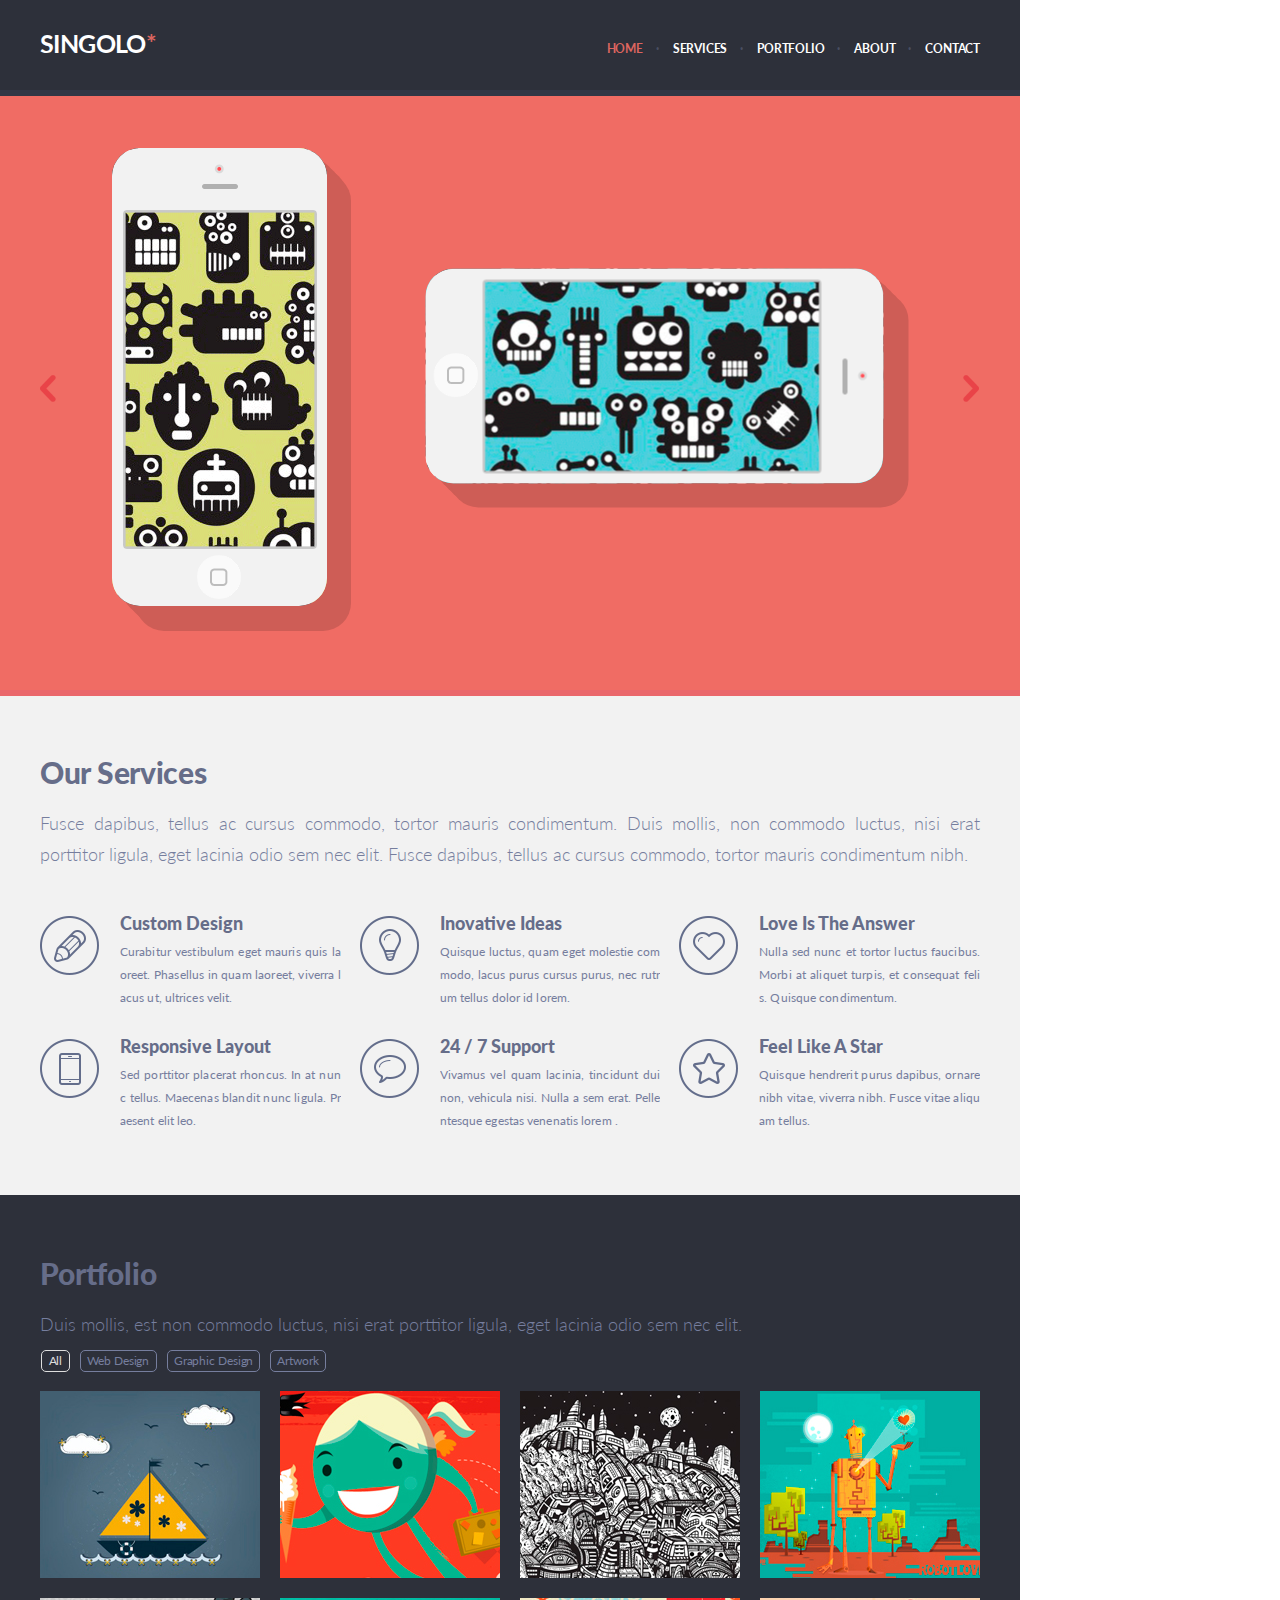
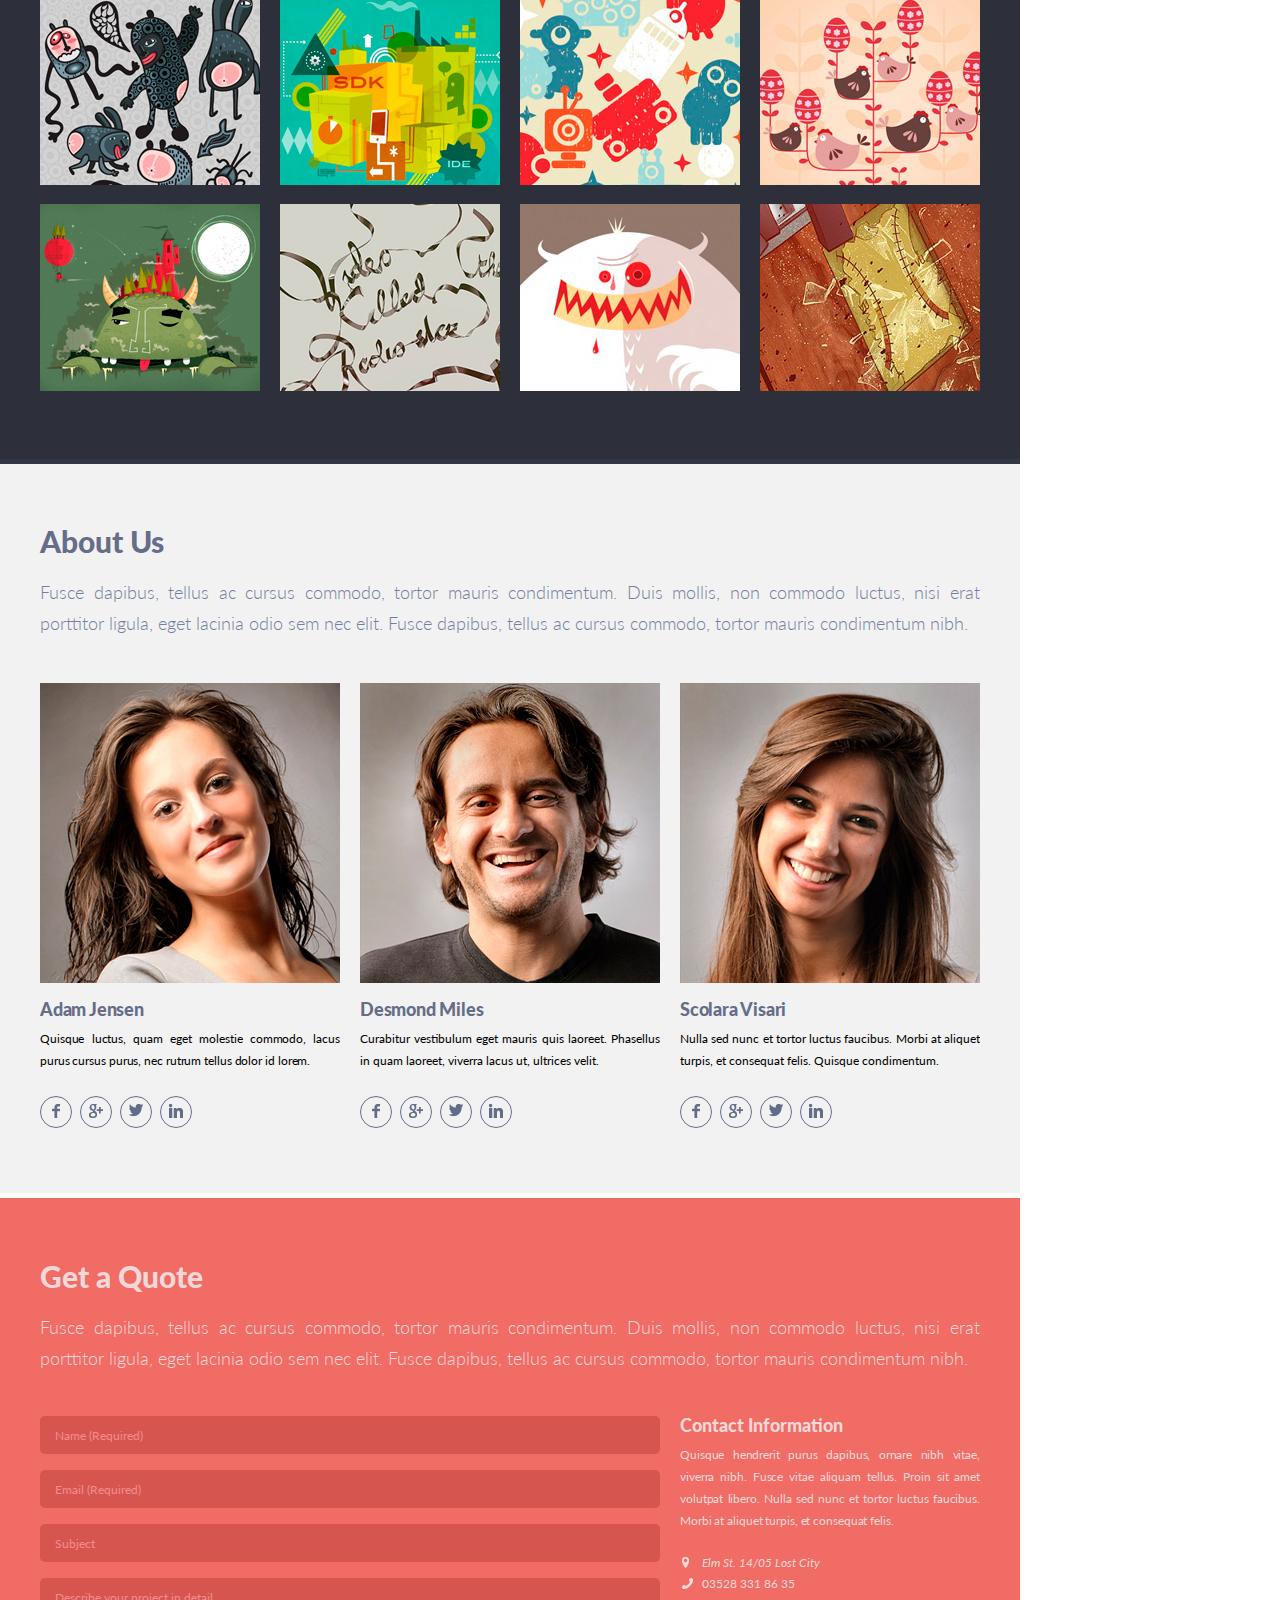
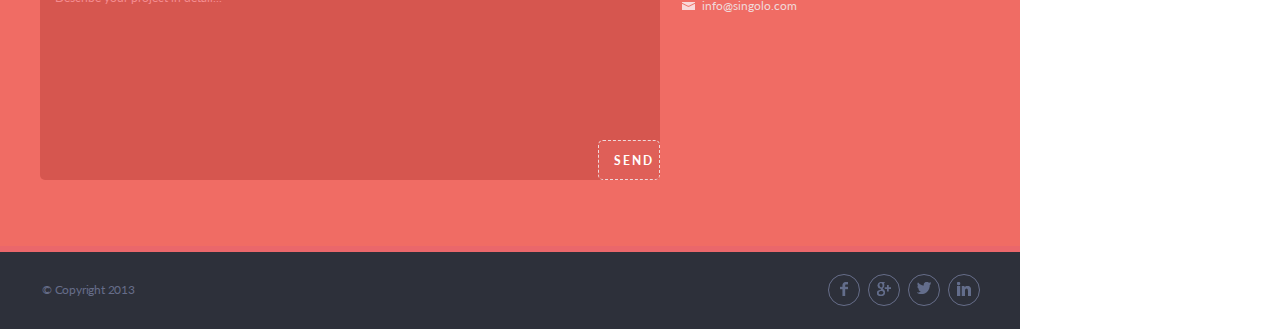
<file: index.html>
<!DOCTYPE html>
<html lang="en">
<head>
    <meta charset="UTF-8">
    <meta name="viewport" content="width=device-width, initial-scale=1.0">
    <link rel="stylesheet" href="style.css">
    <title>Singolo</title>
</head>
<body>
    <header class="header">
        <div class="wrapper">
            <h1 class="header__logo"><a href="singolo1.html">SINGOLO</a></h1>
            <nav class="header__navigation">
                <ul class="navigation__links">
                    <li class="navigation__link navigation__link_action">home</li>
                    <li class="navigation__link">services</li>
                    <li class="navigation__link">portfolio</li>
                    <li class="navigation__link">about</li>
                    <li class="navigation__link">contact</li>
                </ul>
            </nav>
        </div>
    </header>
    <main class="content">
        <section class="content__slider">
            <div class="wrapper">
                <div class="img_prev">
                    <img src="assets/prev.png" alt="prev">
                </div>
                <div class="slider">
                    <img src="assets/button.png" class="mobile__btn" id="first-mobile">
                    <img src="assets/button.png" class="mobile__btn" id="second-mobile">
                    <img src="assets/mobile1.png" alt="image1" class="slider__img">
                    <img src="assets/mobile1.png" alt="image2" class="slider__img">
                </div>
                <div class="img_next">
                    <img src="assets/next.png" alt="next">
                </div>
            </div>
        </section>
        <section class="content__services">
            <div class="wrapper">
                <h2 class="content__title">Our Services</h2>
                <div class="content__text">Fusce dapibus, tellus ac cursus commodo, tortor mauris condimentum. Duis
                    mollis, non commodo luctus, nisi erat porttitor ligula, eget lacinia odio sem nec elit. Fusce
                    dapibus, tellus ac cursus commodo, tortor mauris condimentum nibh.</div>
                <div class="services">
                    <div class="service">
                        <div class="service__icon"><img src="assets/pen.png" alt="service icon"></div>
                        <div class="service__content">
                            <div class="service__title">Custom Design</div>
                            <div class="service__text">Curabitur vestibulum eget mauris quis laoreet. Phasellus in quam
                                laoreet, viverra lacus ut, ultrices velit.</div>
                        </div>
                    </div>
                    <div class="service">
                        <div class="service__icon"><img src="assets/bulb.png" alt="service icon"></div>
                        <div class="service__content">
                            <div class="service__title">Inovative Ideas</div>
                            <div class="service__text">Quisque luctus, quam eget molestie commodo, lacus purus cursus
                                purus, nec rutrum tellus dolor id lorem.</div>
                        </div>
                    </div>
                    <div class="service">
                        <div class="service__icon"><img src="assets/heart.png" alt="service icon"></div>
                        <div class="service__content">
                            <div class="service__title">Love Is The Answer</div>
                            <div class="service__text">Nulla sed nunc et tortor luctus faucibus. Morbi at aliquet
                                turpis, et consequat felis. Quisque condimentum.</div>
                        </div>
                    </div>
                    <div class="service">
                        <div class="service__icon"><img src="assets/phone.png" alt="service icon"></div>
                        <div class="service__content">
                            <div class="service__title">Responsive Layout</div>
                            <div class="service__text">Sed porttitor placerat rhoncus. In at nunc tellus. Maecenas
                                blandit nunc ligula. Praesent elit leo.</div>
                        </div>
                    </div>
                    <div class="service">
                        <div class="service__icon"><img src="assets/bubble.png" alt="service icon"></div>
                        <div class="service__content">
                            <div class="service__title">24 / 7 Support</div>
                            <div class="service__text">Vivamus vel quam lacinia, tincidunt dui non, vehicula nisi. Nulla
                                a sem erat. Pellentesque egestas venenatis lorem .</div>
                        </div>
                    </div>
                    <div class="service">
                        <div class="service__icon"><img src="assets/star.png" alt="service icon"></div>
                        <div class="service__content">
                            <div class="service__title">Feel Like A Star</div>
                            <div class="service__text">Quisque hendrerit purus dapibus, ornare nibh vitae, viverra nibh.
                                Fusce vitae aliquam tellus.</div>
                        </div>
                    </div>
                </div>
            </div>
        </section>
        <section class="content__portfolio">
            <div class="wrapper">
                <div class="portfolio__title">Portfolio</div>
                <div class="portfolio__text">Duis mollis, est non commodo luctus, nisi erat porttitor ligula, eget
                    lacinia odio sem nec elit.</div>
                <div class="portfolio__filter">
                    <div class="filter__name filter__name_action">All</div>
                    <div class="filter__name">Web Design</div>
                    <div class="filter__name">Graphic Design</div>
                    <div class="filter__name">Artwork</div>
                </div>
                <div class="portfolio__gallery">
                    <div class="gallery__img">
                        <img src="assets/gallery1.jpg" alt="image from gallery">
                    </div>
                    <div class="gallery__img">
                        <img src="assets/gallery2.jpg" alt="image from gallery">
                    </div>
                    <div class="gallery__img">
                        <img src="assets/gallery3.jpg" alt="image from gallery">
                    </div>
                    <div class="gallery__img">
                        <img src="assets/gallery4.jpg" alt="image from gallery">
                    </div>
                    <div class="gallery__img">
                        <img src="assets/gallery5.jpg" alt="image from gallery">
                    </div>
                    <div class="gallery__img">
                        <img src="assets/gallery6.jpg" alt="image from gallery">
                    </div>
                    <div class="gallery__img">
                        <img src="assets/gallery7.jpg" alt="image from gallery">
                    </div>
                    <div class="gallery__img">
                        <img src="assets/gallery8.jpg" alt="image from gallery">
                    </div>
                    <div class="gallery__img">
                        <img src="assets/gallery9.jpg" alt="image from gallery">
                    </div>
                    <div class="gallery__img">
                        <img src="assets/gallery10.jpg" alt="image from gallery">
                    </div>
                    <div class="gallery__img">
                        <img src="assets/gallery11.jpg" alt="image from gallery">
                    </div>
                    <div class="gallery__img">
                        <img src="assets/gallery12.jpg" alt="image from gallery">
                    </div>
                </div>
            </div>
        </section>
        <section class="content__about">
            <div class="wrapper">
                <div class="about__title">About Us</div>
                <div class="about__text">Fusce dapibus, tellus ac cursus commodo, tortor mauris condimentum. Duis
                    mollis, non commodo luctus, nisi erat porttitor ligula, eget lacinia odio sem nec elit. Fusce
                    dapibus, tellus ac cursus commodo, tortor mauris condimentum nibh.</div>
                <div class="about__cards">
                    <div class="card__person">
                        <div class="person__foto"><img src="assets/person1.jpg" alt="person foto"></div>
                        <div class="person__name">Adam Jensen</div>
                        <div class="person__description">Quisque luctus, quam eget molestie commodo, lacus purus cursus
                            purus, nec rutrum tellus dolor id lorem.</div>
                        <div class="person__social">
                            <div class="social__icon facebook">
                                <a href="#" title="facebook">
                                    <img src="assets/facebook.png" alt="facebook">
                                </a>
                            </div>
                            <div class="social__icon google">
                                <a href="#" title="google">
                                    <img src="assets/google.png" alt="google">
                                </a>
                            </div>
                            <div class="social__icon twitter">
                                <a href="#" title="twitter">
                                    <img src="assets/twitter.png" alt="twitter">
                                </a>
                            </div>
                            <div class="social__icon linkedin">
                                <a href="#" title="linkedin">
                                    <img src="assets/linkedin.png" alt="linkedin">
                                </a>
                            </div>
                        </div>
                    </div>
                    <div class="card__person">
                        <div class="person__foto"><img src="assets/person2.jpg" alt="person foto"></div>
                        <div class="person__name">Desmond Miles</div>
                        <div class="person__description">Curabitur vestibulum eget mauris quis laoreet. Phasellus in
                            quam laoreet, viverra lacus ut, ultrices velit.</div>
                            <div class="person__social">
                                <div class="social__icon facebook">
                                    <a href="#" title="facebook">
                                        <img src="assets/facebook.png" alt="facebook">
                                    </a>
                                </div>
                                <div class="social__icon google">
                                    <a href="#" title="google">
                                        <img src="assets/google.png" alt="google">
                                    </a>
                                </div>
                                <div class="social__icon twitter">
                                    <a href="#" title="twitter">
                                        <img src="assets/twitter.png" alt="twitter">
                                    </a>
                                </div>
                                <div class="social__icon linkedin">
                                    <a href="#" title="linkedin">
                                        <img src="assets/linkedin.png" alt="linkedin">
                                    </a>
                                </div>
                            </div>
                    </div>
                    <div class="card__person">
                        <div class="person__foto"><img src="assets/person3.jpg" alt="person foto"></div>
                        <div class="person__name">Scolara Visari</div>
                        <div class="person__description">Nulla sed nunc et tortor luctus faucibus. Morbi at aliquet
                            turpis, et consequat felis. Quisque condimentum.</div>
                            <div class="person__social">
                                <div class="social__icon facebook">
                                    <a href="#" title="facebook">
                                        <img src="assets/facebook.png" alt="facebook">
                                    </a>
                                </div>
                                <div class="social__icon google">
                                    <a href="#" title="google">
                                        <img src="assets/google.png" alt="google">
                                    </a>
                                </div>
                                <div class="social__icon twitter">
                                    <a href="#" title="twitter">
                                        <img src="assets/twitter.png" alt="twitter">
                                    </a>
                                </div>
                                <div class="social__icon linkedin">
                                    <a href="#" title="linkedin">
                                        <img src="assets/linkedin.png" alt="linkedin">
                                    </a>
                                </div>
                            </div>
                    </div>
                </div>
            </div>
        </section>
        <section class="content__quote">
            <div class="wrapper">
                <h2 class="quote__title">Get a Quote</h2>
                <div class="quote__text">Fusce dapibus, tellus ac cursus commodo, tortor mauris condimentum. Duis
                    mollis, non commodo luctus, nisi erat porttitor ligula, eget lacinia odio sem nec elit. Fusce
                    dapibus, tellus ac cursus commodo, tortor mauris condimentum nibh.</div>
                <div class="quote__block">
                    <form class="quote__form" action="#" method="POST" target="_self" name="quote__form">
                        <input type="text" name="name" id="name" placeholder="Name (Required)" required>
                        <input type="email" name="email" id="email" placeholder="Email (Required)" required>
                        <input type="text" name="subject" id="subject" placeholder="Subject">
                        <textarea name="describe" id="describe"
                            placeholder="Describe your project in detail..."></textarea>
                        <input type="submit" value="SEND">
                    </form>
                    <div class="quote__info">
                        <div class="info__title">Contact Information</div>
                        <div class="info__text">Quisque hendrerit purus dapibus, ornare nibh vitae, viverra nibh. Fusce
                            vitae aliquam tellus. Proin sit amet volutpat libero. Nulla sed nunc et tortor luctus
                            faucibus. Morbi at aliquet turpis, et consequat felis. </div>
                        <div class="info__contact">
                            <address class="contact__address">Elm St. 14/05 Lost City</address>
                            <a href="tel:+03528 331 86 35" class="contact__phone">03528 331 86 35</a>
                            <a href="mailto:info@singolo.com" class="contact__email">info@singolo.com</a>
                        </div>
                    </div>
                </div>
            </div>
        </section>
    </main>
    <footer class="footer">
        <div class="wrapper">
            <div class="footer__copyright">&#169; Copyright 2013</div>
            <div class="footer__social">
                <div class="social__icon facebook">
                    <a href="#" title="facebook">
                        <img src="assets/facebook.png" alt="facebook">
                    </a>
                </div>
                <div class="social__icon google">
                    <a href="#" title="google">
                        <img src="assets/google.png" alt="google">
                    </a>
                </div>
                <div class="social__icon twitter">
                    <a href="#" title="twitter">
                        <img src="assets/twitter.png" alt="twitter">
                    </a>
                </div>
                <div class="social__icon linkedin">
                    <a href="#" title="linkedin">
                        <img src="assets/linkedin.png" alt="linkedin">
                    </a>
                </div>
            </div>
        </div>
    </footer>
    <script src="script.js"></script>
</body>
</html>
</file>
<file: style.css>
@import url('https://fonts.googleapis.com/css?family=Lato:300,400,700,900&display=swap');

* {
    margin: 0;
    padding: 0;
    box-sizing: border-box;
    font-family: 'Lato', sans-serif;
    list-style: none;
    text-decoration: none;
}

html {
    font-size: 10px;
}

body {
    max-width: 1020px;
    width: 100%;
}

.wrapper {
    width: 940px;
    margin: 0 auto;
}

/*======== HEADER ========*/
.header {
    height: 90px;
    background: #2d303a;
    padding-top: 28px;
    box-shadow: 0 6px #323746;
}

.header .wrapper {
    display: -webkit-box;
    display: flex;
    -webkit-box-pack: justify;
    justify-content: space-between;
    -webkit-box-align: end;
    align-items: flex-end;
}

/*--------- start LOGO --------*/
.header__logo {
    letter-spacing: -0.6px;
    font-size: 2.5rem;
    font-weight: bold;
}

.header__logo a {
    color: #fff;
    -webkit-transition: all 1s;
    transition: all 1s;
}

.header__logo a:hover {
    color: #dc655f;
}

.header__logo::after {
    content: "*";
    color: #dc655f;
    -webkit-transition: all 1s;
    transition: all 1s;
}

.header__logo:hover::after {
    content: "*";
    color: #fff;
}

/*--------- end LOGO --------*/

/*--------- start NAVIGATION --------*/
.navigation__links {
    display: -webkit-box;
    display: flex;
    -webkit-box-pack: justify;
    justify-content: space-between;
    -webkit-box-align: center;
    align-items: center;
    font-size: 1.2rem;
    font-weight: bold;
    color: #fff;
    text-transform: uppercase;
}

.navigation__link:not(:first-child):before {
    content: "·";
    color: #494e62;
    margin-left: -17px;
    position: absolute;
}

.navigation__link {
    position: relative;
    margin: 0 15px;
    line-height: 1.5;
    letter-spacing: -0.2px;
}

.navigation__link:hover {
    cursor: pointer;
    color: #dc655f;
}

.navigation__link_action {
    color: #dc655f;
}

.navigation__link:last-child {
    margin-right: 0;
}

/*--------- end NAVIGATION --------*/
/*======================*/



/*======== MAIN ========*/
/*-------- start SLIDER -------*/
.content__slider {
    margin-top: 6px;
    padding: 53px 0 60px;
    background: #f06c64;
    height: 594px;
    box-shadow: 0 6px #ea676b;
    position: relative;
}

.img_prev,
.img_next {
    position: absolute;
}

.img_prev:hover img,
.img_next:hover img {
    cursor: pointer;
    -webkit-filter: contrast(50%);
    filter: contrast(50%);
}

.img_prev {
    top: 47%;
}

.img_next {
    right: 4%;
    top: 47%;
}

.slider {
    display: -webkit-box;
    display: flex;
    -webkit-box-align: center;
    align-items: center;
    -webkit-box-pack: start;
    justify-content: flex-start;
    position: relative;
}

.slider__img {
    background: url(assets/backg1.png) no-repeat;
    background-position: 0 -70px;
    display: block;
    margin: 0 72px;
    margin-top: -1px;
    border-radius: 28px;
    box-shadow: 24px 25px #ce5d56, 10px 10px #ce5d56, 15px 15px #ce5d56, 20px 20px #ce5d56;
    -webkit-transition: all 2s;
    transition: all 2s;
}

.mobile__btn {
    width: 44px;
    height: 44px;
    content: url(assets/button.png);
    position: absolute;
    z-index: 1;
    border-radius: 50%;
}

#first-mobile {
    left: 157px;
    bottom: 7px;
}

#second-mobile {
    left: 394px;
    bottom: 209px;
}

#first-mobile:hover,
#second-mobile:hover {
    cursor: pointer;
    box-shadow: 0 0 3px 1px silver;
}

.back-black {
    background: url(assets/black.png) repeat !important;
}

.slider__img:last-child {
    background: url(assets/backg2.png) no-repeat;
    background-position: -105px -56px;
    margin-top: -3px;
    margin-left: 148px;
    -webkit-transform: rotateZ(90deg);
    transform: rotateZ(90deg);
    box-shadow: 24px -25px #ce5d56, 9px -10px #ce5d56, 14px -15px #ce5d56, 19px -20px #ce5d56;
}

.slider__img:hover {
    cursor: pointer;
    background-position: 10% 15%;
    -webkit-filter: grayscale(10);
    filter: grayscale(10);
}

/*--------- end SLIDER --------*/

/*--------- start SERVICES --------*/
.content__services {
    height: 505px;
    background-color: #f2f2f2;
    padding-top: 67px;
    box-shadow: 0 6px #fff;
}

.content__title {
    line-height: 1;
    font-size: 3rem;
    font-weight: 900;
    color: #666d89;
    letter-spacing: -0.3px;
}

.content__text {
    margin-top: 21px;
    color: #767e9e;
    font-size: 1.8rem;
    font-weight: 300;
    line-height: 1.7;
    text-align: justify;
}

.services {
    margin-top: 45px;
    display: -webkit-box;
    display: flex;
    -webkit-box-pack: justify;
    justify-content: space-between;
    -webkit-box-align: start;
    align-items: flex-start;
    flex-wrap: wrap;
}

.service {
    display: -webkit-box;
    display: flex;
    -webkit-box-pack: justify;
    justify-content: space-between;
    -webkit-box-align: start;
    align-items: flex-start;
    width: 32%;
    margin-bottom: 28px;
    -webkit-transition: all 1s;
    transition: all 1s;
}

.service:hover {
    cursor: pointer;
    text-shadow: 1px 1px 3px #ce5e563f;
}

.service__icon {
    margin-top: 2px;
    margin-right: 10px;
    -webkit-transition: all 1s;
    transition: all 1s;
}

.service:hover .service__icon {
    background-color: #ce5e563f;
    border-radius: 50%;
}

.service__content {
    margin-left: 11px;
}

.service__title {
    font-size: 1.8rem;
    font-weight: 900;
    color: #666d89;
    line-height: 19px;
}

.service__text {
    margin-top: 7px;
    font-size: 1.2rem;
    font-weight: 400;
    text-align: justify;
    word-wrap: break-word;
    word-break: break-all;
    -webkit-hyphens: auto;
    -ms-hyphens: auto;
    hyphens: auto;
    line-height: 23px;
    letter-spacing: 0.1px;
    color: #767e9e;
    overflow: hidden;
}

/*--------- end SERVICES --------*/
/*-------- start PORTFOLIO -------*/
.content__portfolio {
    height: 864px;
    background-color: #2d303a;
    box-shadow: 0 6px #323746;
    padding: 60px 0;
}

.portfolio__title,
.about__title {
    color: #666d89;
    font-size: 3rem;
    font-weight: 900;
    /* letter-spacing: 0.05px; */
}

.portfolio__text,
.about__text {
    margin-top: 18px;
    color: #767e9e;
    font-size: 1.8rem;
    font-weight: 300;
    line-height: 1.7;
}

/*-------- start filter -------*/
.portfolio__filter {
    margin-top: 10px;
    display: -webkit-box;
    display: flex;
    -webkit-box-pack: start;
    justify-content: flex-start;
    -webkit-box-align: center;
    align-items: center;
}

.filter__name {
    color: #767e9e;
    padding: 2.5px 6.5px;
    font-size: 1.2rem;
    letter-spacing: -0.1px;
    border: 1px solid #767e9e;
    border-radius: 5px;
    margin-left: 1px;
}

.filter__name:not(:first-child) {
    margin-left: 10px;
}

.filter__name:nth-child(3),
.filter__name:nth-child(4) {
    padding: 2.5px 6px;
}

.filter__name_action {
    color: #dedede;
    border: 1px solid #dedede;
}

.filter__name:hover {
    color: #dedede;
    border: 1px solid #dedede;
    cursor: pointer;
}

/*---------- end filter ---------*/
/*--------- start galery --------*/
.portfolio__gallery {
    display: -webkit-box;
    display: flex;
    -webkit-box-pack: justify;
    justify-content: space-between;
    -webkit-box-align: start;
    align-items: flex-start;
    flex-wrap: wrap;
    height: 620px;
    overflow: hidden;
}

.gallery__img {
    margin-top: 19.5px;
    overflow: hidden;
    position: relative;
}

.gallery__img>img {
    display: block;
    -webkit-transition: all .5s;
    transition: all .5s;
}

.gallery__img>img:hover {
    -webkit-transform: scale(1.1);
    transform: scale(1.1);
    cursor: pointer;
}

/*--------- end galery --------*/
/*--------- end PORTFOLIO --------*/

/*--------- start ABOUT US -------*/
.content__about {
    margin-top: 5px;
    padding: 59px 0 65px;
    height: 729px;
    background-color: #f2f2f2;
    box-shadow: 0 6px #fff;
}

.about__text {
    text-align: justify;
}

/*--------- start cards -------*/
.about__cards {
    margin-top: 45px;
    display: -webkit-box;
    display: flex;
    -webkit-box-pack: justify;
    justify-content: space-between;
    -webkit-box-align: start;
    align-items: flex-start;
    flex-wrap: wrap;
}

.card__person {
    width: 300px;
    -webkit-transition: all .5s;
    transition: all .5s;
    position: relative;
    overflow: hidden;
}

.person__foto {
    overflow: hidden;
}

.person__foto>img {
    display: block;
}

.person__name {
    font-size: 1.8rem;
    font-weight: 900;
    letter-spacing: -0.2px;
    margin-top: 15px;
    color: #666d89;
    -webkit-hyphens: none;
    -ms-hyphens: none;
    hyphens: none;
    white-space: nowrap;
    overflow: hidden;
}

.person__description {
    font-size: 1.2rem;
    line-height: 21.56px;
    letter-spacing: 0;
    margin-top: 8px;
    text-align: justify;
}

.card__person:nth-child(1) .person__description {
    letter-spacing: -0.09px;
}

/*--------- start social ---------*/
.person__social {
    margin-top: 25px;
    display: -webkit-box;
    display: flex;
    -webkit-box-pack: start;
    justify-content: flex-start;
    -webkit-box-align: center;
    align-items: center;
}

.social__icon {
    width: 32px;
    height: 32px;
    padding: 7px;
    border: 1px solid #666d89;
    border-radius: 50%;
}

.social__icon:hover {
    background-color: #666d89;
    cursor: pointer;
}

.social__icon:hover img {
    -webkit-filter: brightness(2);
    filter: brightness(2);
}

.social__icon:not(:first-child) {
    margin-left: 8px;
}

.social__icon img {
    margin: 0 auto;
    display: block;
}

/*----------- end social ---------*/
/*----------- end cards ---------*/
/*--------- end ABOUT US --------*/
/*-------- start QUOTE -------*/
.content__quote {
    background: #f06c64;
    height: 648px;
    box-shadow: 0 6px #ea676b;
    padding: 60px 0;
    margin-top: 5px;
}

.quote__title {
    color: #f0d8d9;
    font-size: 3rem;
    font-weight: 900;
}

.quote__text {
    margin-top: 18px;
    color: #f0d8d9;
    font-size: 1.8rem;
    font-weight: 300;
    line-height: 1.7;
    text-align: justify;
}

.quote__block {
    display: -webkit-box;
    display: flex;
    margin-top: 35px;
}

/*-------- start FORM -------*/
.quote__form {
    display: -webkit-box;
    display: flex;
    -webkit-box-orient: vertical;
    -webkit-box-direction: normal;
    flex-direction: column;
    width: 620px;
    position: relative;
}

.quote__form input,
.quote__form textarea {
    width: 100%;
    margin: 8px 0;
    padding: 12px 15px 11px;
    background-color: #d6564f;
    color: #f48c8f;
    font-size: 1.2rem;
    border: none;
    border-radius: 5px;
}

.quote__form textarea {
    height: 202px;
    resize: none;
}

.quote__form input::-webkit-input-placeholder,
.quote__form textarea::-webkit-input-placeholder {
    color: #f48c8f;
}

.quote__form input::-moz-placeholder,
.quote__form textarea::-moz-placeholder {
    color: #f48c8f;
}

.quote__form input:-ms-input-placeholder,
.quote__form textarea:-ms-input-placeholder {
    color: #f48c8f;
}

.quote__form input::-ms-input-placeholder,
.quote__form textarea::-ms-input-placeholder {
    color: #f48c8f;
}

.quote__form input::-webkit-input-placeholder,
.quote__form textarea::-webkit-input-placeholder {
    color: #f48c8f;
}

.quote__form input::-moz-placeholder,
.quote__form textarea::-moz-placeholder {
    color: #f48c8f;
}

.quote__form input:-ms-input-placeholder,
.quote__form textarea:-ms-input-placeholder {
    color: #f48c8f;
}

.quote__form input::-ms-input-placeholder,
.quote__form textarea::-ms-input-placeholder {
    color: #f48c8f;
}

.quote__form input::-webkit-input-placeholder,
.quote__form textarea::-webkit-input-placeholder {
    color: #f48c8f;
}

.quote__form input::-moz-placeholder,
.quote__form textarea::-moz-placeholder {
    color: #f48c8f;
}

.quote__form input:-ms-input-placeholder,
.quote__form textarea:-ms-input-placeholder {
    color: #f48c8f;
}

.quote__form input::-ms-input-placeholder,
.quote__form textarea::-ms-input-placeholder {
    color: #f48c8f;
}

.quote__form input::-webkit-input-placeholder,
.quote__form textarea::-webkit-input-placeholder {
    color: #f48c8f;
}

.quote__form input::-moz-placeholder,
.quote__form textarea::-moz-placeholder {
    color: #f48c8f;
}

.quote__form input:-ms-input-placeholder,
.quote__form textarea:-ms-input-placeholder {
    color: #f48c8f;
}

.quote__form input::-ms-input-placeholder,
.quote__form textarea::-ms-input-placeholder {
    color: #f48c8f;
}

.quote__form input::-webkit-input-placeholder,
.quote__form textarea::-webkit-input-placeholder {
    color: #f48c8f;
}

.quote__form input::-moz-placeholder,
.quote__form textarea::-moz-placeholder {
    color: #f48c8f;
}

.quote__form input:-ms-input-placeholder,
.quote__form textarea:-ms-input-placeholder {
    color: #f48c8f;
}

.quote__form input::-ms-input-placeholder,
.quote__form textarea::-ms-input-placeholder {
    color: #f48c8f;
}

.quote__form input::-webkit-input-placeholder,
.quote__form textarea::-webkit-input-placeholder {
    color: #f48c8f;
}

.quote__form input::-moz-placeholder,
.quote__form textarea::-moz-placeholder {
    color: #f48c8f;
}

.quote__form input:-ms-input-placeholder,
.quote__form textarea:-ms-input-placeholder {
    color: #f48c8f;
}

.quote__form input::-ms-input-placeholder,
.quote__form textarea::-ms-input-placeholder {
    color: #f48c8f;
}

.quote__form input::-webkit-input-placeholder,
.quote__form textarea::-webkit-input-placeholder {
    color: #f48c8f;
}

.quote__form input::-moz-placeholder,
.quote__form textarea::-moz-placeholder {
    color: #f48c8f;
}

.quote__form input:-ms-input-placeholder,
.quote__form textarea:-ms-input-placeholder {
    color: #f48c8f;
}

.quote__form input::-ms-input-placeholder,
.quote__form textarea::-ms-input-placeholder {
    color: #f48c8f;
}

.quote__form input::-webkit-input-placeholder, .quote__form textarea::-webkit-input-placeholder {
    color: #f48c8f;
}

.quote__form input::-moz-placeholder, .quote__form textarea::-moz-placeholder {
    color: #f48c8f;
}

.quote__form input:-ms-input-placeholder, .quote__form textarea:-ms-input-placeholder {
    color: #f48c8f;
}

.quote__form input::-ms-input-placeholder, .quote__form textarea::-ms-input-placeholder {
    color: #f48c8f;
}

.quote__form input::placeholder,
.quote__form textarea::placeholder {
    color: #f48c8f;
}

.quote__form input:not([type="submit"]):focus,
.quote__form textarea:focus {
    background-color: #cf443d;
    color: #fff;
    font-weight: bold;
}

.quote__form input:not([type="submit"]):hover,
.quote__form textarea:hover {
    background-color: #cf443d;
}

.quote__form input[type="submit"] {
    position: absolute;
    width: 10%;
    right: 0;
    bottom: 0;
    border: 1px dashed #f0d8d9;
    color: #fff;
    background: #df5f58;
    font-weight: bold;
    letter-spacing: 2px;
}

.quote__form input[type="submit"]:hover {
    cursor: pointer;
    background: #db554e;
    box-shadow: inset 0 0 5px #000, 0 0 5px 1px #000;
    text-shadow: 1px 1px #000;
}

.quote__form input[type="submit"]:focus {
    background-color: crimson;
}

.quote__form input[type="submit"]:active {
    background-color: blanchedalmond;
    color: brown;
}

/*-------- end FORM -------*/
/*-------- start INFORMATION -------*/
.quote__info {
    margin-top: 6px;
    margin-left: 20px;
    width: 300px;
}

.info__title {
    font-size: 1.8rem;
    font-weight: 900;
    color: #f0d8d9;
}

.info__text {
    margin-top: 8px;
    font-size: 1.2rem;
    color: #f0d8d9;
    text-align: justify;
    line-height: 22px;
    letter-spacing: -0.1px;
}

.info__contact {
    margin-top: 20px;
    margin-left: 2px;
    font-size: 1.2rem;
    color: #f0d8d9;
    line-height: 21px;
}

.info__contact address,
.info__contact a {
    display: block;
    padding-left: 20px;
    background-repeat: no-repeat;
    background-position: center left;
    color: #f0d8d9;
}

.contact__address {
    background-image: url(assets/icon-location.png);
}

.contact__phone {
    background-image: url(assets/icon-phone.png);
}

.contact__email {
    background-image: url(assets/icon-mail.png);
    margin-top: 1px;
}


.info__contact address:hover,
.info__contact a:hover {
    cursor: pointer;
    -webkit-transform: scale(1.01);
    transform: scale(1.01);
    color: cornsilk;
}

/*-------- end INFORMATION -------*/
/*--------- end QUOTE --------*/
/*======================*/

/*======= FOOTER =======*/
.footer {
    margin-top: 6px;
    height: 77px;
    background-color: #2d303a;
}

.footer .wrapper {
    display: -webkit-box;
    display: flex;
    -webkit-box-pack: justify;
    justify-content: space-between;
    -webkit-box-align: center;
    align-items: center;
}

.footer__copyright {
    margin-top: 20px;
    margin-left: 2px;
    color: #666d89;
    font-size: 1.2rem;
    letter-spacing: -0.2px;
}

.footer__copyright:hover {
    color: #fff;
    cursor: pointer;
}

/*--- start SOCIAL FOOTER ----*/
.footer__social {
    margin-top: 22px;
    display: -webkit-box;
    display: flex;
}

.footer__social div {
    width: 32px;
    height: 32px;
    padding: 7px;
    border: 1px solid #666d89;
    border-radius: 50%;
}

.footer__social div:not(:last-child) {
    margin-right: 0;
}

.footer__social .social__icon img {
    margin: 0 auto;
    display: block;
}

.social__icon:hover {
    background-color: #666d89;
    cursor: pointer;
}

.footer__social .social__icon:hover img {
    -webkit-filter: brightness(2);
    filter: brightness(2);
}

/*---- end SOCIAL FOOTER -----*/
/*======================*/

/*==== MODAL WINDOW ====*/
.wrapper__modal {
    position: fixed;
    top: 0;
    left: 0;
    width: 100%;
    height: 100%;
    background-color: #1d202781;
    z-index: 10;
    display: -webkit-box;
    display: flex;
    -webkit-box-pack: center;
    justify-content: center;
    -webkit-box-align: center;
    align-items: center;
}

.modal__window {
    background-color: #dedede;
    width: 300px;
    height: 300px;
    border-radius: 10px;
    display: -webkit-box;
    display: flex;
    -webkit-box-orient: vertical;
    -webkit-box-direction: normal;
    flex-direction: column;
    -webkit-box-pack: center;
    justify-content: center;
    align-items: center;
    font-size: 2rem;
}

.modal__window button[name="ok"] {
    margin-top: 10px;
    padding: 7px 20px;
    border-radius: 5px;
}

.modal__window p:first-child,
.modal__window p:nth-child(2) {
    width: 250px;
    white-space: nowrap;
    overflow: hidden;
    text-overflow: ellipsis;
    text-align: center;
}

.modal__window hr {
    width: 280px;
    height: 3px;
    background: #000;
}
/*======================*/
</file>
